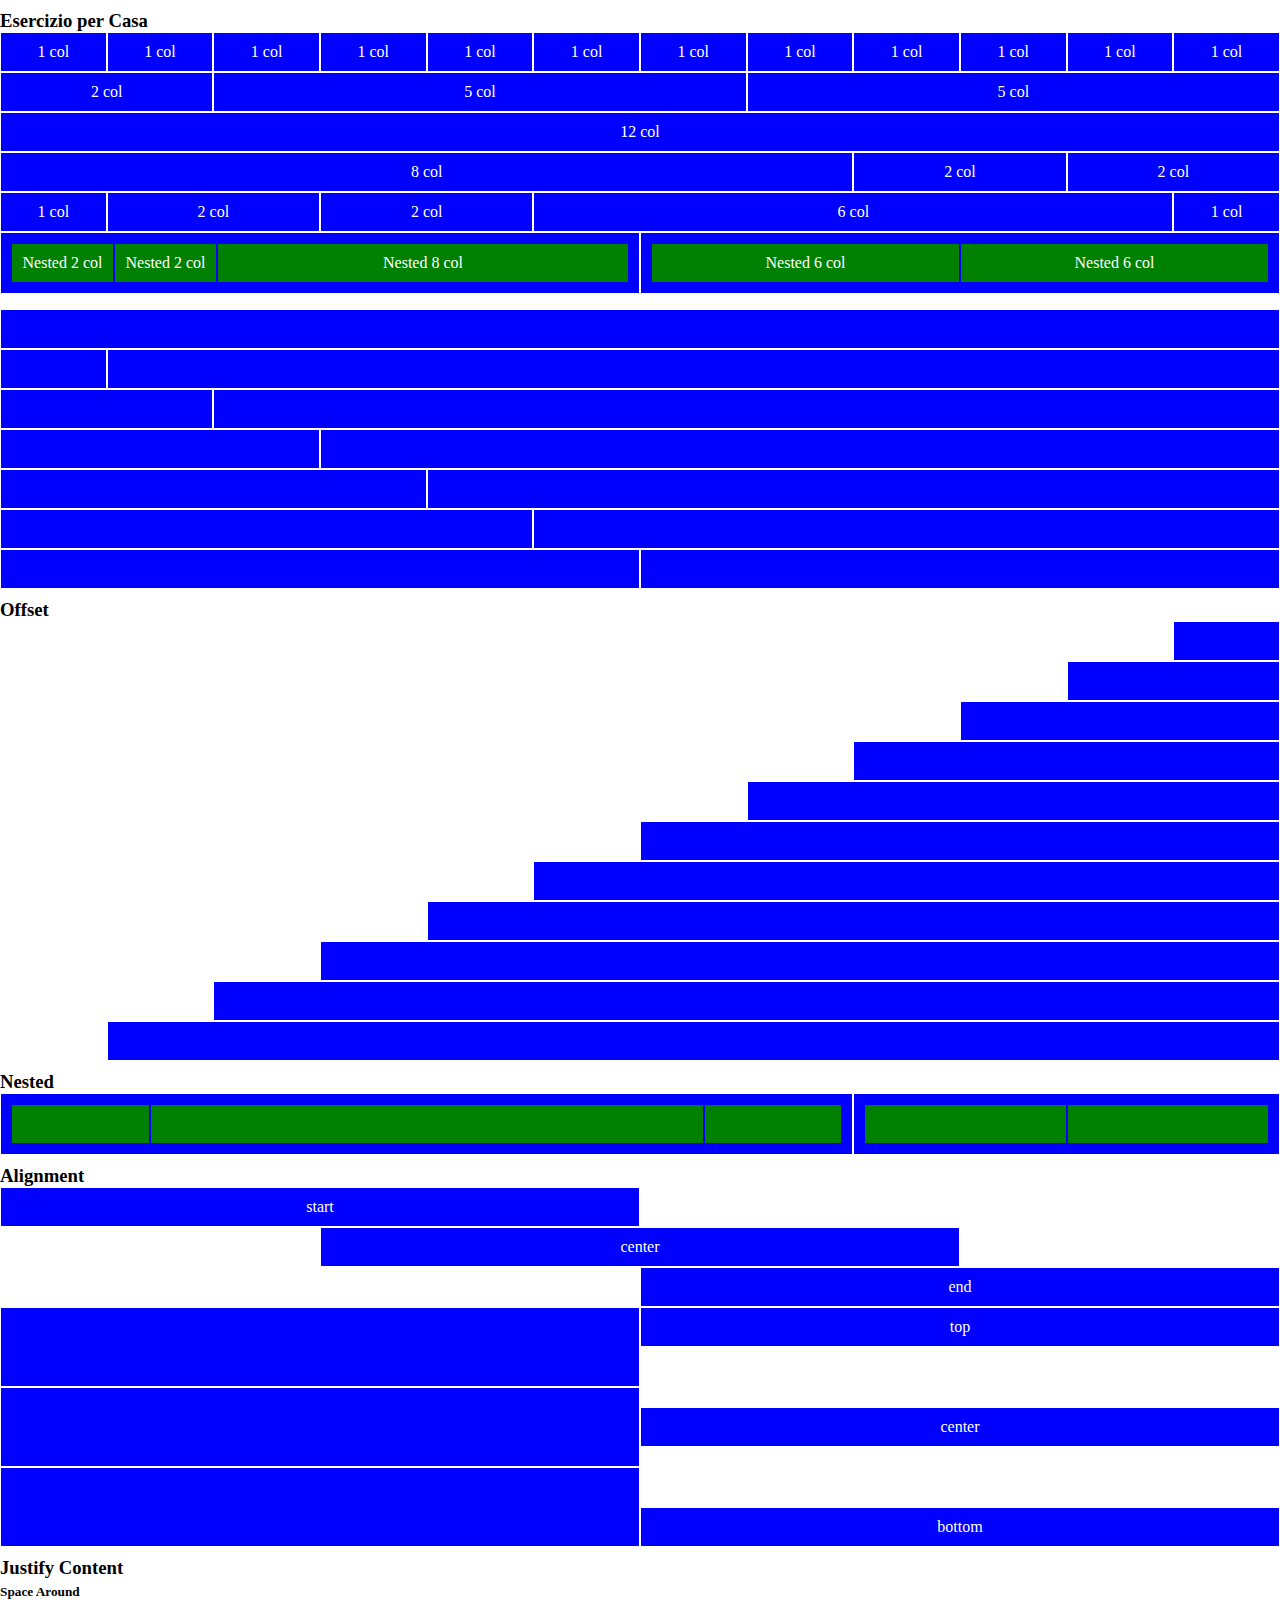
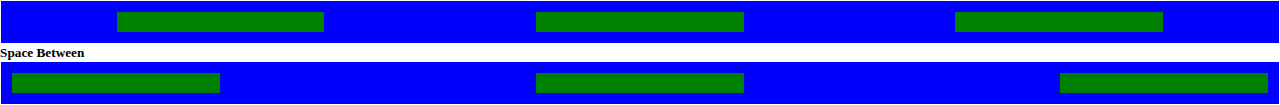
<file: index.html>
<!DOCTYPE html>
<html lang="en">
  <head>
    <meta charset="UTF-8" />
    <meta http-equiv="X-UA-Compatible" content="IE=edge" />
    <meta name="viewport" content="width=device-width, initial-scale=1.0" />
    <link rel="stylesheet" href="style.css" />
    <link rel="stylesheet" href="framework.css" />
    <title>BoolFlex</title>
  </head>
  <body>
    <div class="contain debug">
      <!-- Esercizio per Casa -->

      <h3>Esercizio per Casa</h3>
      <div class="row">
        <div class="col-1">1 col</div>
        <div class="col-1">1 col</div>
        <div class="col-1">1 col</div>
        <div class="col-1">1 col</div>
        <div class="col-1">1 col</div>
        <div class="col-1">1 col</div>
        <div class="col-1">1 col</div>
        <div class="col-1">1 col</div>
        <div class="col-1">1 col</div>
        <div class="col-1">1 col</div>
        <div class="col-1">1 col</div>
        <div class="col-1">1 col</div>
      </div>
      <div class="row">
        <div class="col-2">2 col</div>
        <div class="col-5">5 col</div>
        <div class="col-5">5 col</div>
      </div>
      <div class="row">
        <div class="col-12">12 col</div>
      </div>
      <div class="row">
        <div class="col-8">8 col</div>
        <div class="col-2">2 col</div>
        <div class="col-2">2 col</div>
      </div>
      <div class="row">
        <div class="col-1">1 col</div>
        <div class="col-2">2 col</div>
        <div class="col-2">2 col</div>
        <div class="col-6">6 col</div>
        <div class="col-1">1 col</div>
      </div>
      <div class="row">
        <div class="col-6 row-inside-row">
          <div class="col-2 bg-green">Nested 2 col</div>
          <div class="col-2 bg-green">Nested 2 col</div>
          <div class="col-8 bg-green">Nested 8 col</div>
        </div>
        <div class="col-6 row-inside-row">
          <div class="col-6 bg-green">Nested 6 col</div>
          <div class="col-6 bg-green">Nested 6 col</div>
        </div>
      </div>
      <div class="row height margin-top">
        <div class="col-12"></div>
      </div>
      <div class="row height">
        <div class="col-1"></div>
        <div class="col-11"></div>
      </div>
      <div class="row height">
        <div class="col-2"></div>
        <div class="col-10"></div>
      </div>
      <div class="row height">
        <div class="col-3"></div>
        <div class="col-9"></div>
      </div>
      <div class="row height">
        <div class="col-4"></div>
        <div class="col-8"></div>
      </div>
      <div class="row height">
        <div class="col-5"></div>
        <div class="col-7"></div>
      </div>
      <div class="row height">
        <div class="col-6"></div>
        <div class="col-6"></div>
      </div>

      <!-- Offset -->

      <h3>Offset</h3>
      <div class="row height">
        <div class="col-1 col-11-offset"></div>
      </div>
      <div class="row height">
        <div class="col-2 col-10-offset"></div>
      </div>
      <div class="row height">
        <div class="col-3 col-9-offset"></div>
      </div>
      <div class="row height">
        <div class="col-4 col-8-offset"></div>
      </div>
      <div class="row height">
        <div class="col-5 col-7-offset"></div>
      </div>
      <div class="row height">
        <div class="col-6 col-6-offset"></div>
      </div>
      <div class="row height">
        <div class="col-7 col-5-offset"></div>
      </div>
      <div class="row height">
        <div class="col-8 col-4-offset"></div>
      </div>
      <div class="row height">
        <div class="col-9 col-3-offset"></div>
      </div>
      <div class="row height">
        <div class="col-10 col-2-offset"></div>
      </div>
      <div class="row height">
        <div class="col-11 col-1-offset"></div>
      </div>

      <!-- Nested -->

      <h3>Nested</h3>
      <div class="row">
        <div class="col-8 row-inside-row height-62px">
          <div class="col-2 bg-green"></div>
          <div class="col-8 bg-green"></div>
          <div class="col-2 bg-green"></div>
        </div>
        <div class="col-4 row-inside-row height-62px">
          <div class="col-6 bg-green"></div>
          <div class="col-6 bg-green"></div>
        </div>
      </div>
      <!-- Alignment -->

      <h3>Alignment</h3>
      <div class="row height flex-start">
        <div class="col-6">start</div>
      </div>
      <div class="row height flex-center">
        <div class="col-6">center</div>
      </div>
      <div class="row height flex-end">
        <div class="col-6">end</div>
      </div>
      <div class="row">
        <div class="col-6 height-80px"></div>
        <div class="col-6 height">top</div>
      </div>
      <div class="row">
        <div class="col-6 height-80px"></div>
        <div class="col-6 height align-center">center</div>
      </div>
      <div class="row">
        <div class="col-6 height-80px"></div>
        <div class="col-6 height align-end">bottom</div>
      </div>

      <!-- Justify Content -->

      <h3>Justify Content</h3>
      <h5>Space Around</h5>
      <div class="row height">
        <div class="col-12 row-inside-row space-around">
          <div class="col-2 bg-green"></div>
          <div class="col-2 bg-green"></div>
          <div class="col-2 bg-green"></div>
        </div>
      </div>
      <h5>Space Between</h5>
      <div class="row height">
        <div class="col-12 row-inside-row space-between">
          <div class="col-2 bg-green"></div>
          <div class="col-2 bg-green"></div>
          <div class="col-2 bg-green"></div>
        </div>
      </div>
    </div>
  </body>
</html>
</file>
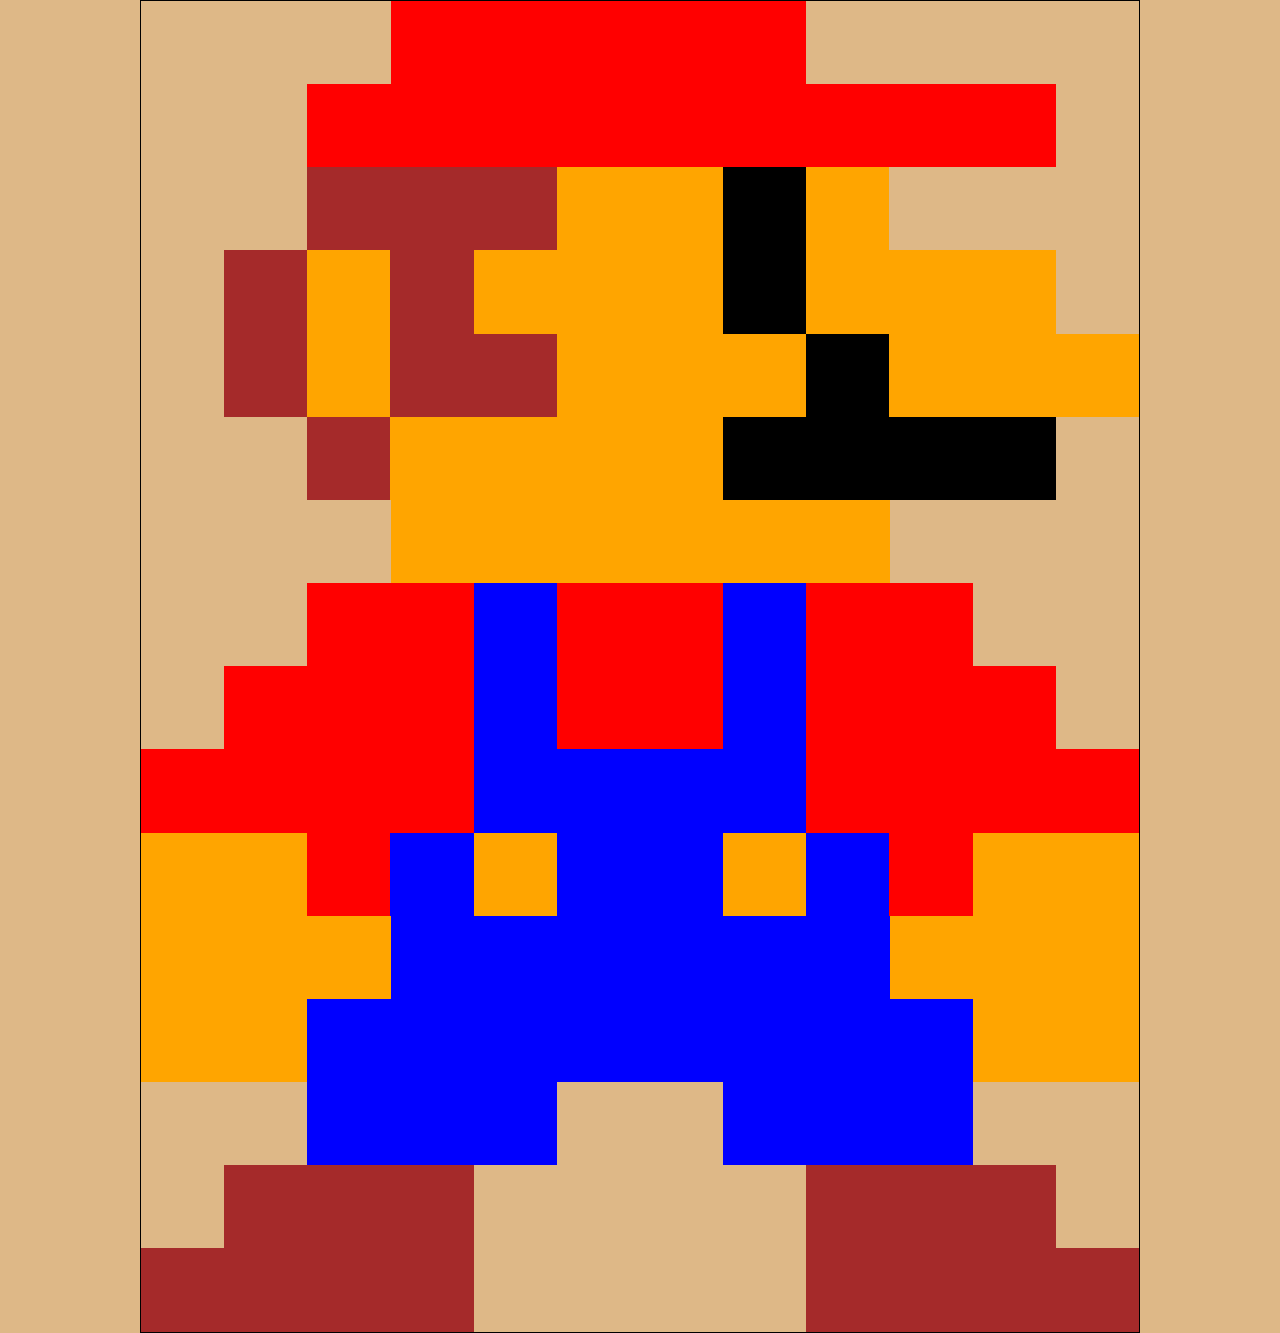
<file: Bonus Pixel Art/index.html>
<!DOCTYPE html>
<html lang="en">
  <head>
    <meta charset="UTF-8" />
    <meta http-equiv="X-UA-Compatible" content="IE=edge" />

    <meta name="viewport" content="width=device-width, initial-scale=1.0" />
    <link rel="stylesheet" href="framework.css" />
    <link rel="stylesheet" href="style.css" />
    <title>Super Mario</title>
  </head>
  <!-- Body -->
  <body>
    <div class="contain debug">
      <div class="row">
        <div class="col-5 col-3-offset bg-red"></div>
      </div>
      <div class="row">
        <div class="col-9 col-2-offset bg-red"></div>
      </div>
      <div class="row">
        <div class="col-3 col-2-offset bg-brown"></div>
        <div class="col-2 bg-orange"></div>
        <div class="col-1 bg-black"></div>
        <div class="col-1 bg-orange"></div>
      </div>
      <div class="row">
        <div class="col-1 col-1-offset bg-brown"></div>
        <div class="col-1 bg-orange"></div>
        <div class="col-1 bg-brown"></div>
        <div class="col-3 bg-orange"></div>
        <div class="col-1 bg-black"></div>
        <div class="col-3 bg-orange"></div>
      </div>
      <div class="row">
        <div class="col-1 col-1-offset bg-brown"></div>
        <div class="col-1 bg-orange"></div>
        <div class="col-2 bg-brown"></div>
        <div class="col-3 bg-orange"></div>
        <div class="col-1 bg-black"></div>
        <div class="col-3 bg-orange"></div>
      </div>
      <div class="row">
        <div class="col-1 col-2-offset bg-brown"></div>
        <div class="col-4 bg-orange"></div>
        <div class="col-4 bg-black"></div>
      </div>
      <div class="row">
        <div class="col-6 col-3-offset bg-orange"></div>
      </div>
      <div class="row">
        <div class="col-2 col-2-offset bg-red"></div>
        <div class="col-1 bg-blue"></div>
        <div class="col-1 bg-red"></div>
        <div class="col-1 bg-red"></div>
        <div class="col-1 bg-blue"></div>
        <div class="col-2 bg-red"></div>
      </div>
      <div class="row">
        <div class="col-3 col-1-offset bg-red"></div>
        <div class="col-1 bg-blue"></div>
        <div class="col-1 bg-red"></div>
        <div class="col-1 bg-red"></div>
        <div class="col-1 bg-blue"></div>
        <div class="col-3 bg-red"></div>
      </div>
      <div class="row">
        <div class="col-4 bg-red"></div>
        <div class="col-4 bg-blue"></div>
        <div class="col-4 bg-red"></div>
      </div>
      <div class="row">
        <div class="col-2 bg-orange"></div>
        <div class="col-1 bg-red"></div>
        <div class="col-1 bg-blue"></div>
        <div class="col-1 bg-orange"></div>
        <div class="col-2 bg-blue"></div>
        <div class="col-1 bg-orange"></div>
        <div class="col-1 bg-blue"></div>
        <div class="col-1 bg-red"></div>
        <div class="col-2 bg-orange"></div>
      </div>
      <div class="row">
        <div class="col-3 bg-orange"></div>
        <div class="col-6 bg-blue"></div>
        <div class="col-3 bg-orange"></div>
      </div>
      <div class="row">
        <div class="col-2 bg-orange"></div>
        <div class="col-8 bg-blue"></div>
        <div class="col-2 bg-orange"></div>
      </div>
      <div class="row">
        <div class="col-3 col-2-offset bg-blue"></div>
        <div class="col-3 col-2-offset bg-blue"></div>
      </div>
      <div class="row">
        <div class="col-3 col-1-offset bg-brown"></div>
        <div class="col-3 col-4-offset bg-brown"></div>
      </div>
      <div class="row">
        <div class="col-4 bg-brown"></div>
        <div class="col-4 col-4-offset bg-brown"></div>
      </div>
    </div>
  </body>
</html>
</file>
<file: framework.css>
/* Esercizio per Casa */

.col-1 {
  flex-basis: calc((100% / 12) * 1);
  max-width: calc((100% / 12) * 1);
}
.col-2 {
  flex-basis: calc((100% / 12) * 2);
  max-width: calc((100% / 12) * 2);
}
.col-3 {
  flex-basis: calc((100% / 12) * 3);
  max-width: calc((100% / 12) * 3);
}
.col-4 {
  flex-basis: calc((100% / 12) * 4);
  max-width: calc((100% / 12) * 4);
}
.col-5 {
  flex-basis: calc((100% / 12) * 5);
  max-width: calc((100% / 12) * 5);
}
.col-6 {
  flex-basis: calc((100% / 12) * 6);
  max-width: calc((100% / 12) * 6);
}
.col-7 {
  flex-basis: calc((100% / 12) * 7);
  max-width: calc((100% / 12) * 7);
}
.col-8 {
  flex-basis: calc((100% / 12) * 8);
  max-width: calc((100% / 12) * 8);
}
.col-9 {
  flex-basis: calc((100% / 12) * 9);
  max-width: calc((100% / 12) * 9);
}
.col-10 {
  flex-basis: calc((100% / 12) * 10);
  max-width: calc((100% / 12) * 10);
}
.col-11 {
  flex-basis: calc((100% / 12) * 11);
  max-width: calc((100% / 12) * 11);
}
.col-12 {
  flex-basis: calc((100% / 12) * 12);
  max-width: calc((100% / 12) * 12);
}
.contain {
  width: 100%;
}

.row {
  display: flex;
  flex-wrap: wrap;
}
.row-inside-row {
  display: flex;
}
.bg-green {
  background-color: green !important;
  border: 1px solid blue !important;
}
/* Heights */
.height {
  height: 40px;
}
.height-62px {
  height: 62px;
}
.height-80px {
  height: 80px;
  display: flex;
}

.margin-top {
  margin-top: 15px;
}

/* Offset */

.col-1-offset {
  margin-left: calc((100% / 12) * 1);
}
.col-2-offset {
  margin-left: calc((100% / 12) * 2);
}
.col-3-offset {
  margin-left: calc((100% / 12) * 3);
}
.col-4-offset {
  margin-left: calc((100% / 12) * 4);
}
.col-5-offset {
  margin-left: calc((100% / 12) * 5);
}
.col-6-offset {
  margin-left: calc((100% / 12) * 6);
}
.col-7-offset {
  margin-left: calc((100% / 12) * 7);
}
.col-8-offset {
  margin-left: calc((100% / 12) * 8);
}
.col-9-offset {
  margin-left: calc((100% / 12) * 9);
}
.col-10-offset {
  margin-left: calc((100% / 12) * 10);
}
.col-11-offset {
  margin-left: calc((100% / 12) * 11);
}
.col-12-offset {
  margin-left: calc((100% / 12) * 12);
}

/* Alignment */

.flex-start {
  justify-content: flex-start;
}
.flex-center {
  justify-content: center;
}
.flex-end {
  justify-content: flex-end;
}
.align-center {
  align-self: center;
}
.align-end {
  align-self: flex-end;
}
.space-around {
  display: flex;
  justify-content: space-around;
}
.space-between {
  display: flex;
  justify-content: space-between;
}
</file>
<file: Bonus Pixel Art/framework.css>
/* Col */
.col-1 {
  flex-basis: calc((100% / 12) * 1);
  max-width: calc((100% / 12) * 1);
}
.col-2 {
  flex-basis: calc((100% / 12) * 2);
  max-width: calc((100% / 12) * 2);
}
.col-3 {
  flex-basis: calc((100% / 12) * 3);
  max-width: calc((100% / 12) * 3);
}
.col-4 {
  flex-basis: calc((100% / 12) * 4);
  max-width: calc((100% / 12) * 4);
}
.col-5 {
  flex-basis: calc((100% / 12) * 5);
  max-width: calc((100% / 12) * 5);
}
.col-6 {
  flex-basis: calc((100% / 12) * 6);
  max-width: calc((100% / 12) * 6);
}
.col-7 {
  flex-basis: calc((100% / 12) * 7);
  max-width: calc((100% / 12) * 7);
}
.col-8 {
  flex-basis: calc((100% / 12) * 8);
  max-width: calc((100% / 12) * 8);
}
.col-9 {
  flex-basis: calc((100% / 12) * 9);
  max-width: calc((100% / 12) * 9);
}
.col-10 {
  flex-basis: calc((100% / 12) * 10);
  max-width: calc((100% / 12) * 10);
}
.col-11 {
  flex-basis: calc((100% / 12) * 11);
  max-width: calc((100% / 12) * 11);
}
.col-12 {
  flex-basis: calc((100% / 12) * 12);
  max-width: calc((100% / 12) * 12);
}

/* Offset */

.col-1-offset {
  margin-left: calc((100% / 12) * 1);
}
.col-2-offset {
  margin-left: calc((100% / 12) * 2);
}
.col-3-offset {
  margin-left: calc((100% / 12) * 3);
}
.col-4-offset {
  margin-left: calc((100% / 12) * 4);
}
.col-5-offset {
  margin-left: calc((100% / 12) * 5);
}
.col-6-offset {
  margin-left: calc((100% / 12) * 6);
}
.col-7-offset {
  margin-left: calc((100% / 12) * 7);
}
.col-8-offset {
  margin-left: calc((100% / 12) * 8);
}
.col-9-offset {
  margin-left: calc((100% / 12) * 9);
}
.col-10-offset {
  margin-left: calc((100% / 12) * 10);
}
.col-11-offset {
  margin-left: calc((100% / 12) * 11);
}
.col-12-offset {
  margin-left: calc((100% / 12) * 12);
}
</file>
<file: Bonus Pixel Art/style.css>
/* Regole di resset */
* {
  margin: 0;
  padding: 0;
  box-sizing: border-box;
}
body{
  background-color: burlywood;
}
.contain{
  border: 1px solid black;
  width: 1000px;
  margin: 0 auto;
}
.height{
  height: 40px;
}
.row {
  display: flex;
  flex-wrap: wrap;
  height: 83.16px;
}
/* Debug */
.debug [class*="col"]{
  
  height: 83.16px;
  
}
/* Background Color */

.bg-red {
  background-color: red;
}
.bg-orange {
  background-color: orange;
}
.bg-black {
  background-color: black;
}
.bg-blue {
  background-color: blue;
}
.bg-brown {
  background-color: brown;
}
</file>
<file: style.css>
/* Regole di reset */
* {
  margin: 0;
  padding: 0;
  box-sizing: border-box;
  color: white;
}

h3 {
  padding-top: 10px;
  color: black;
}
h5{
  color: black;
  padding-top: 5px;
}
/* Debug */
.debug [class*="col"]{
  background-color: blue;
  padding: 10px 10px;
  border: 1px solid white;
  text-align: center;
  color: white;
}
</file>
